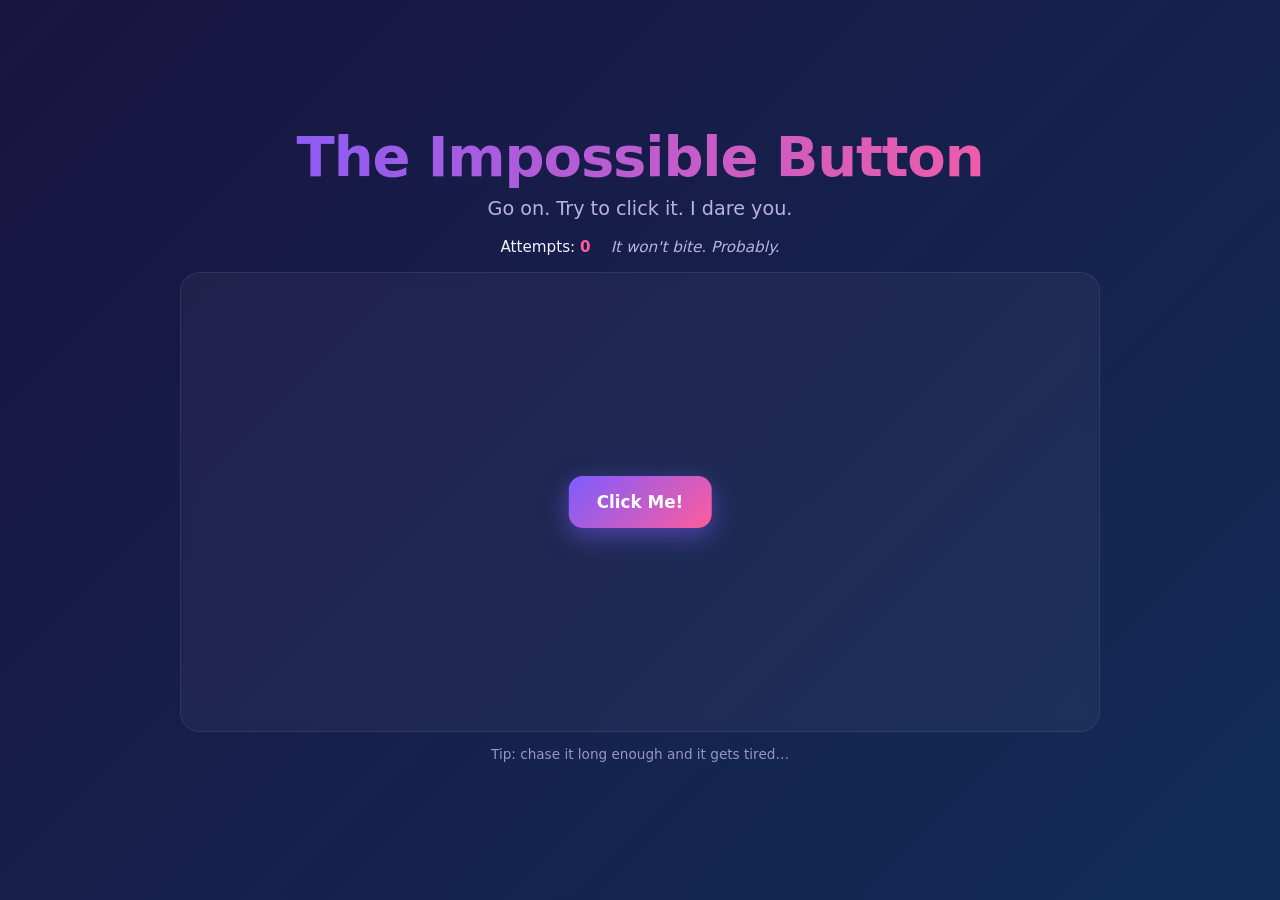
<file: moving-button/index.html>
<!DOCTYPE html>
<html lang="en">

<head>
    <meta charset="UTF-8">
    <meta name="viewport" content="width=device-width, initial-scale=1.0">
    <title>The Impossible Button</title>
    <script src="index.js" defer></script>
    <link rel="stylesheet" href="index.css">
</head>

<body>
    <main class="stage">
        <header class="intro">
            <h1 class="title">The Impossible Button</h1>
            <p class="tagline">Go on. Try to click it. I dare you.</p>
        </header>

        <!-- Live scoreboard: attempts + an escalating taunt -->
        <div class="scoreboard" role="status" aria-live="polite">
            <span class="score">Attempts: <strong id="attempts">0</strong></span>
            <span class="taunt" id="taunt">It won't bite. Probably.</span>
        </div>

        <!-- The playground the button is allowed to run around in -->
        <section class="arena" id="arena">
            <button id="btn" type="button">Click Me!</button>
        </section>

        <p class="hint" id="hint">Tip: chase it long enough and it gets tired…</p>
    </main>

    <!-- Celebration overlay, shown only when the user finally wins -->
    <div class="win" id="win" hidden>
        <div class="win__card">
            <h2>🎉 You caught it! 🎉</h2>
            <p id="win-text">Took you long enough.</p>
            <button id="replay" type="button">Play again</button>
        </div>
    </div>
</body>

</html>
</file>
<file: moving-button/index.css>
/* ---------- Theme tokens ---------- */
:root {
    --bg-1: #1a1440;
    --bg-2: #3d1a6b;
    --bg-3: #0f3460;
    --accent: #7c5cff;
    --accent-hot: #ff5c9d;
    --text: #f3f0ff;
    --muted: #b9b2e0;
    --btn: #2d2d2d;
    --radius: 14px;
}

* {
    box-sizing: border-box;
}

html,
body {
    margin: 0;
    min-height: 100%;
}

body {
    min-height: 100vh;
    display: flex;
    align-items: center;
    justify-content: center;
    padding: 24px;
    font-family: "Segoe UI", system-ui, -apple-system, sans-serif;
    color: var(--text);
    /* Animated aurora-style gradient background */
    background: linear-gradient(-45deg, var(--bg-1), var(--bg-2), var(--bg-3), var(--bg-1));
    background-size: 400% 400%;
    animation: drift 18s ease infinite;
    overflow: hidden;
}

@keyframes drift {
    0% { background-position: 0% 50%; }
    50% { background-position: 100% 50%; }
    100% { background-position: 0% 50%; }
}

/* ---------- Layout ---------- */
.stage {
    width: min(920px, 100%);
    text-align: center;
}

.intro {
    margin-bottom: 18px;
}

.title {
    margin: 0;
    font-size: clamp(2rem, 6vw, 3.5rem);
    font-weight: 800;
    letter-spacing: -0.02em;
    background: linear-gradient(90deg, var(--accent), var(--accent-hot));
    -webkit-background-clip: text;
    background-clip: text;
    color: transparent;
}

.tagline {
    margin: 8px 0 0;
    color: var(--muted);
    font-size: clamp(1rem, 2.5vw, 1.2rem);
}

/* ---------- Scoreboard ---------- */
.scoreboard {
    display: flex;
    flex-wrap: wrap;
    gap: 8px 20px;
    justify-content: center;
    align-items: center;
    margin-bottom: 16px;
    font-size: 0.95rem;
}

.score strong {
    color: var(--accent-hot);
    font-variant-numeric: tabular-nums;
}

.taunt {
    color: var(--muted);
    font-style: italic;
    transition: color 0.2s ease;
}

/* ---------- Arena ---------- */
.arena {
    position: relative;
    height: min(60vh, 460px);
    border-radius: 20px;
    background: rgba(255, 255, 255, 0.04);
    border: 1px solid rgba(255, 255, 255, 0.08);
    backdrop-filter: blur(6px);
    overflow: hidden;
}

/* ---------- Button ---------- */
#btn {
    position: absolute;
    left: 50%;
    top: 50%;
    transform: translate(-50%, -50%);
    padding: 16px 28px;
    border: 0;
    border-radius: var(--radius);
    font: inherit;
    font-weight: 700;
    font-size: 1.05rem;
    color: #fff;
    cursor: pointer;
    background: linear-gradient(135deg, var(--accent), var(--accent-hot));
    box-shadow: 0 8px 24px rgba(124, 92, 255, 0.5),
                0 0 0 rgba(255, 92, 157, 0.6);
    /* Smooth glide instead of teleporting */
    transition: left 0.25s cubic-bezier(0.34, 1.56, 0.64, 1),
                top 0.25s cubic-bezier(0.34, 1.56, 0.64, 1),
                transform 0.15s ease, box-shadow 0.2s ease;
}

#btn:hover,
#btn:focus-visible {
    box-shadow: 0 10px 30px rgba(255, 92, 157, 0.6),
                0 0 22px rgba(255, 92, 157, 0.7);
    outline: none;
}

#btn:focus-visible {
    outline: 3px solid #fff;
    outline-offset: 3px;
}

/* Little wobble applied via JS while dodging */
#btn.dodging {
    animation: wobble 0.4s ease;
}

@keyframes wobble {
    0%, 100% { transform: translate(-50%, -50%) rotate(0); }
    25% { transform: translate(-50%, -50%) rotate(-8deg); }
    75% { transform: translate(-50%, -50%) rotate(8deg); }
}

/* Tired state: it gives up and becomes catchable */
#btn.tired {
    filter: saturate(0.6) brightness(0.85);
    transition: left 0.6s ease, top 0.6s ease, transform 0.15s ease, box-shadow 0.2s ease;
}

.hint {
    margin-top: 14px;
    color: var(--muted);
    font-size: 0.85rem;
    opacity: 0.8;
}

/* ---------- Emoji burst particles ---------- */
.particle {
    position: absolute;
    pointer-events: none;
    font-size: 1.4rem;
    user-select: none;
    animation: burst 0.7s ease-out forwards;
}

@keyframes burst {
    from { opacity: 1; transform: translate(-50%, -50%) scale(1); }
    to { opacity: 0; transform: translate(var(--dx), var(--dy)) scale(0.4); }
}

/* ---------- Win overlay ---------- */
.win {
    position: fixed;
    inset: 0;
    display: flex;
    align-items: center;
    justify-content: center;
    background: rgba(10, 6, 30, 0.7);
    backdrop-filter: blur(4px);
    z-index: 10;
    animation: fade 0.3s ease;
}

.win[hidden] {
    display: none;
}

.win__card {
    background: linear-gradient(160deg, #241a52, #12102e);
    border: 1px solid rgba(255, 255, 255, 0.12);
    border-radius: 20px;
    padding: 32px 40px;
    text-align: center;
    box-shadow: 0 20px 60px rgba(0, 0, 0, 0.5);
}

.win__card h2 {
    margin: 0 0 8px;
    font-size: 1.6rem;
}

.win__card p {
    margin: 0 0 20px;
    color: var(--muted);
}

#replay {
    padding: 12px 24px;
    border: 0;
    border-radius: 12px;
    font: inherit;
    font-weight: 700;
    color: #fff;
    cursor: pointer;
    background: linear-gradient(135deg, var(--accent), var(--accent-hot));
    transition: transform 0.15s ease;
}

#replay:hover {
    transform: translateY(-2px);
}

/* Confetti pieces rained down on win */
.confetti {
    position: fixed;
    top: -20px;
    width: 10px;
    height: 14px;
    z-index: 11;
    pointer-events: none;
    animation: fall linear forwards;
}

@keyframes fall {
    to { transform: translateY(105vh) rotate(720deg); opacity: 0.9; }
}

@keyframes fade {
    from { opacity: 0; }
    to { opacity: 1; }
}

/* ---------- Respect reduced-motion ---------- */
@media (prefers-reduced-motion: reduce) {
    body { animation: none; }
    #btn { transition: left 0.05s linear, top 0.05s linear; }
    #btn.dodging { animation: none; }
    .particle, .confetti { animation-duration: 0.01s; }
}
</file>
